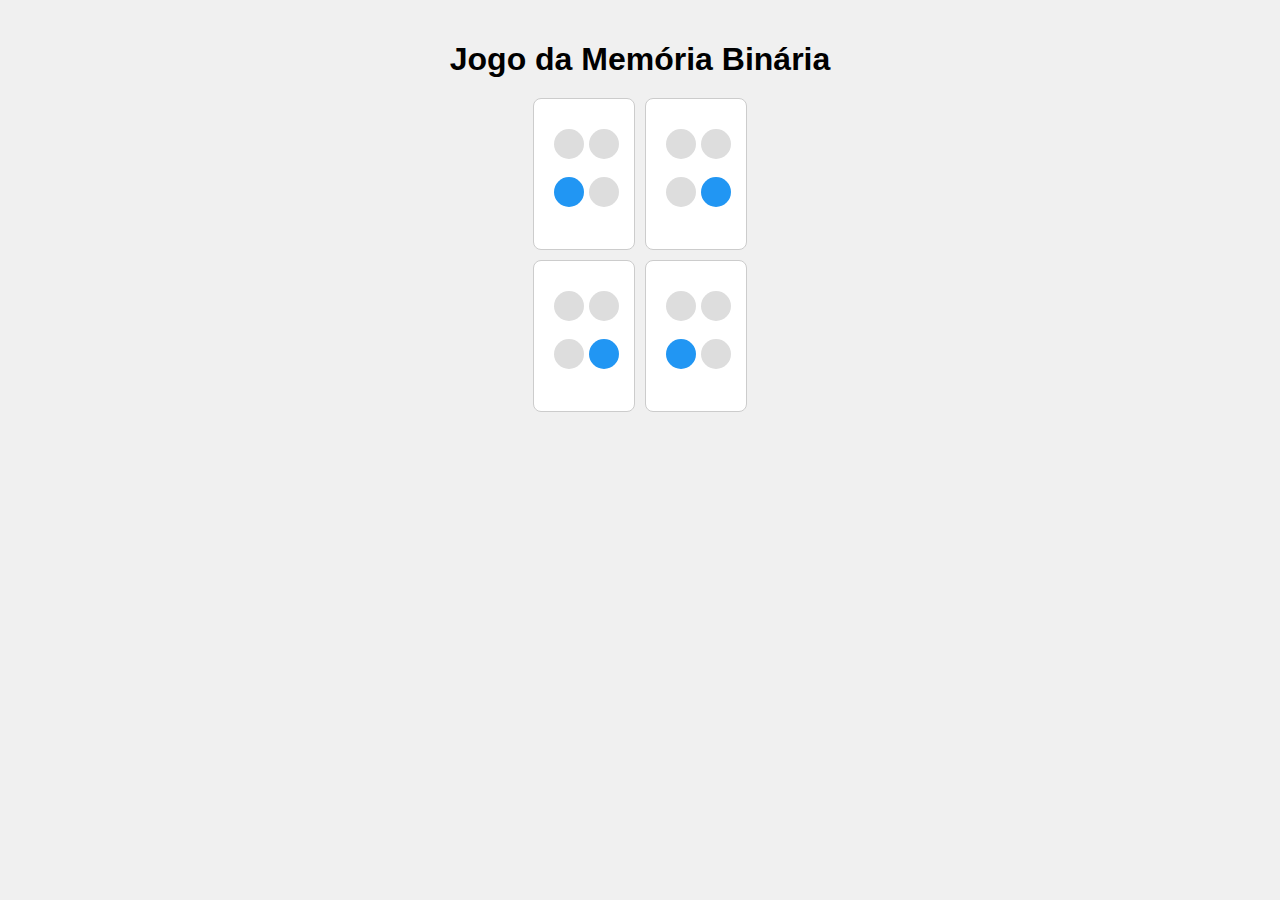
<file: fase0.html>
<!DOCTYPE html>
<html lang="pt-BR">
<head>
  <meta charset="UTF-8">
  <meta name="viewport" content="width=device-width, initial-scale=1.0">
  <title>Jogo da Memória Binária para Crianças</title>
  <style>
    body {
      display: flex;
      flex-direction: column;
      align-items: center;
      font-family: Arial, sans-serif;
      background-color: #f0f0f0;
      margin: 0;
      padding: 20px;
    }
    h1 {
      margin-bottom: 20px;
    }
    .game-board {
      display: grid;
      gap: 10px;
    }
    .card {
      width: 100px;
      height: 150px;
      display: flex;
      align-items: center;
      justify-content: center;
      background-color: #ffffff;
      border: 1px solid #ccc;
      border-radius: 8px;
      cursor: pointer;
      transition: transform 0.3s, background-color 0.3s;
    }
    .card.flipped {
      transform: rotateY(180deg);
    }
    .card.matched {
      background-color: #4caf50 !important;
      color: #ffffff;
      cursor: default;
    }
    .dots {
      display: grid;
      grid-template-columns: repeat(2, 1fr);
      gap: 5px;
      width: 60%;
      height: 60%;
    }
    .dot {
      width: 30px;
      height: 30px;
      border-radius: 50%;
      background-color: #ddd;
    }
    .dot.active {
      background-color: #2196f3;
    }
  </style>
</head>
<body>
  <h1>Jogo da Memória Binária</h1>
  <div id="game-board" class="game-board"></div>
  <audio id="flip-sound" src="sounds/flip.mp3"></audio>
  <audio id="match-sound" src="sounds/math.mp3"></audio>
  <audio id="victory-sound" src="sounds/mario.mp3"></audio>

  <script>
    const flipSound = document.getElementById('flip-sound');
    const matchSound = document.getElementById('match-sound');
    const victorySound = document.getElementById('victory-sound');
    const board = document.getElementById('game-board');
    let firstCard, secondCard;
    let lockBoard = false;
    let matches = 0;
    let totalPairs = 2; // Número inicial de pares no jogo

    const createBinaryDots = (num) => {
      const dotsContainer = document.createElement('div');
      dotsContainer.classList.add('dots');
      const binaryString = num.toString(2).padStart(4, '0');
      for (let bit of binaryString) {
        const dot = document.createElement('div');
        dot.classList.add('dot');
        if (bit === '1') dot.classList.add('active');
        dotsContainer.appendChild(dot);
      }
      return dotsContainer;
    };

    const createCard = (num) => {
      const card = document.createElement('div');
      card.classList.add('card');
      card.dataset.num = num;
      card.appendChild(createBinaryDots(num));
      card.addEventListener('click', flipCard);
      return card;
    };

    const setupBoard = () => {
      board.innerHTML = '';
      matches = 0;
      const numbers = Array.from({ length: totalPairs }, (_, i) => i + 1);
      const cards = [...numbers, ...numbers].map(num => createCard(num));
      cards.sort(() => Math.random() - 0.5);
      const columns = Math.ceil(Math.sqrt(cards.length));
      board.style.gridTemplateColumns = `repeat(${columns}, 1fr)`;
      cards.forEach(card => board.appendChild(card));
    };

    const flipCard = (e) => {
      if (lockBoard) return;
      const clickedCard = e.currentTarget;
      if (clickedCard === firstCard || clickedCard.classList.contains('matched')) return;

      clickedCard.classList.add('flipped');
      flipSound.play();

      if (!firstCard) {
        firstCard = clickedCard;
        return;
      }

      secondCard = clickedCard;
      checkForMatch();
    };

    const checkForMatch = () => {
      const isMatch = firstCard.dataset.num === secondCard.dataset.num;

      if (isMatch) {
        disableCards();
        matchSound.play();
        matches++;
        if (matches === totalPairs) {
          setTimeout(() => {
            victorySound.play();
            alert('Parabéns! Você completou esta fase!');
            totalPairs++;
            setupBoard();
          }, 1000);
        }
      } else {
        unflipCards();
      }
    };

    const disableCards = () => {
      firstCard.classList.add('matched');
      secondCard.classList.add('matched');
      resetBoard();
    };

    const unflipCards = () => {
      lockBoard = true;
      setTimeout(() => {
        firstCard.classList.remove('flipped');
        secondCard.classList.remove('flipped');
        resetBoard();
      }, 1000);
    };

    const resetBoard = () => {
      [firstCard, secondCard] = [null, null];
      lockBoard = false;
    };

    setupBoard();
  </script>
</body>
</html>
</file>
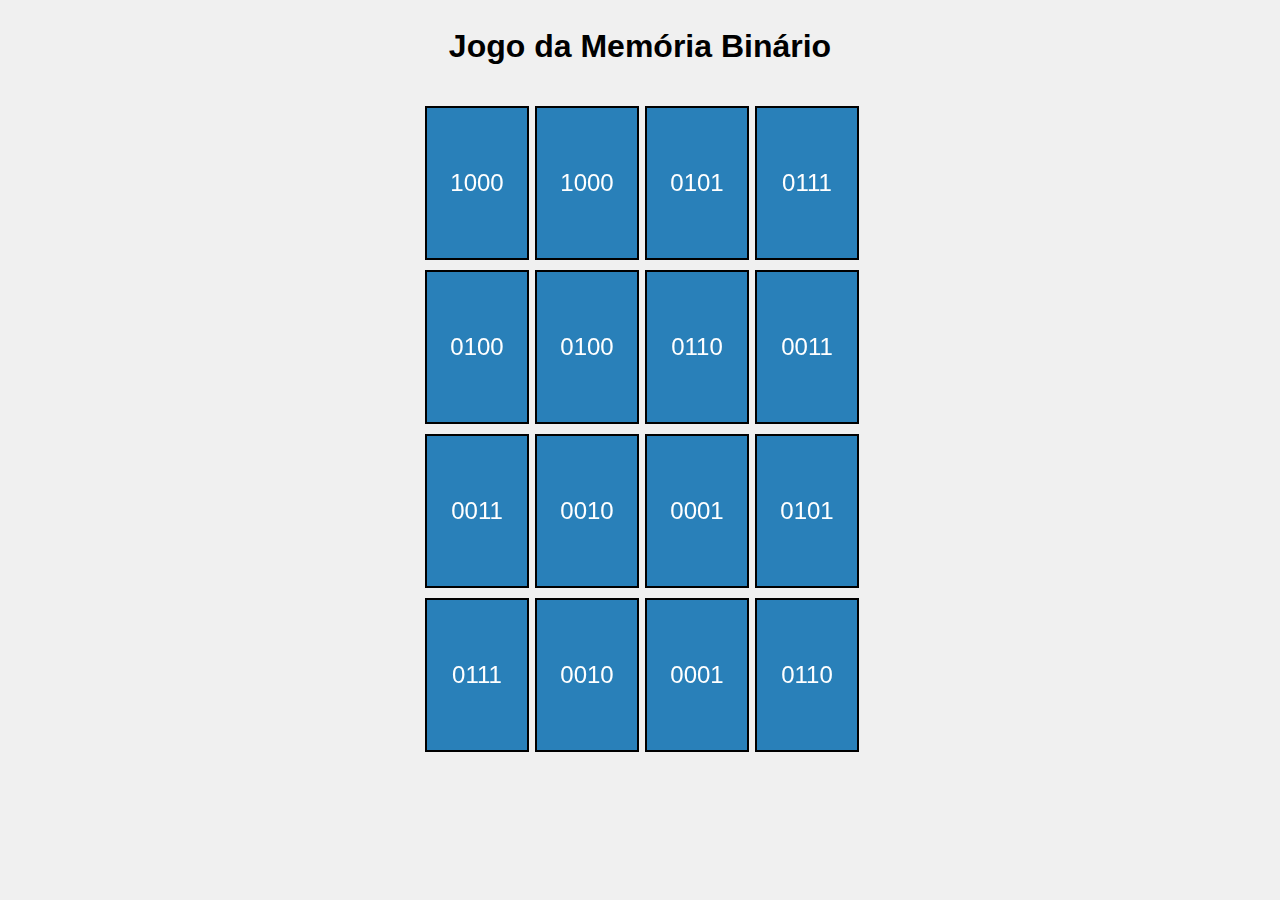
<file: fase1.html>
<!DOCTYPE html>
<html lang="pt-BR">
<head>
    <meta charset="UTF-8">
    <meta name="viewport" content="width=device-width, initial-scale=1.0">
    <title>Jogo da Memória Binário</title>
    <link rel="stylesheet" href="styles/styles.css">
</head>
<body>
    <h1>Jogo da Memória Binário</h1>
    <div id="game-board" class="board"></div>
    <audio id="flip-sound" src="sounds/flip.mp3"></audio>
    <audio id="errou" src="sounds/errou.mp3"></audio>
    <audio id="match-sound" src="sounds/math.mp3"></audio>
    <audio id="victory-sound" src="sounds/mario.mp3" preload="auto"></audio>

    <script src="scripts/scripty.js"></script>
</body>
</html>
</file>
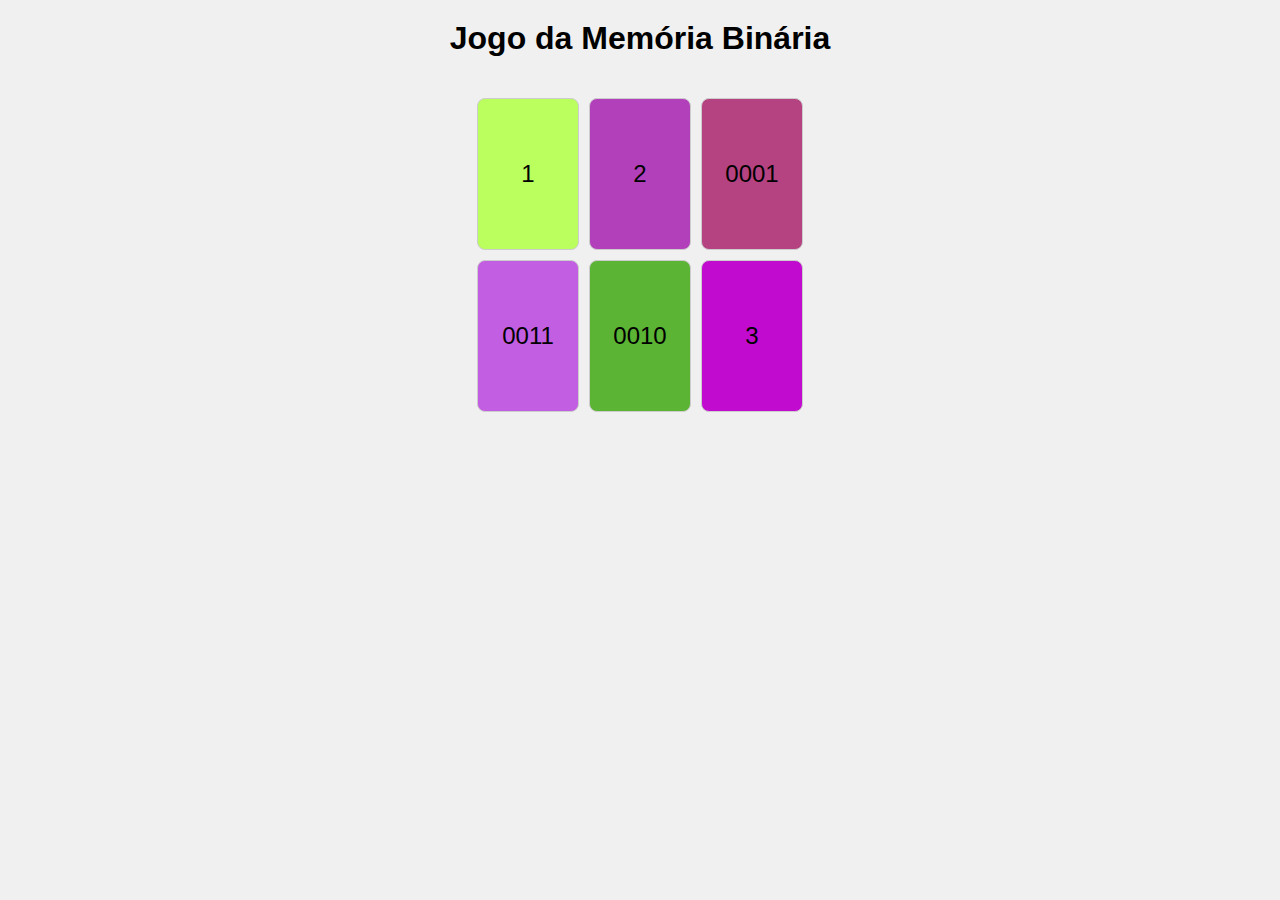
<file: fase2.html>
<!DOCTYPE html>
<html lang="pt-BR">
<head>
  <meta charset="UTF-8">
  <meta name="viewport" content="width=device-width, initial-scale=1.0">
  <title>Jogo da Memória Binária</title>
  <style>
    body {
      display: flex;
      flex-direction: column;
      align-items: center;
      font-family: Arial, sans-serif;
      background-color: #f0f0f0;
      margin: 0;
      padding: 0;
    }
    h1 {
      margin-top: 20px;
    }
    .game-board {
      display: grid;
      gap: 10px;
      margin: 20px;
    }
    .card {
      width: 100px;
      height: 150px;
      display: flex;
      align-items: center;
      justify-content: center;
      background-color: #ffffff;
      border: 1px solid #ccc;
      border-radius: 8px;
      cursor: pointer;
      font-size: 24px;
      transition: transform 0.3s, background-color 0.3s;
    }
    .card.flipped {
      background-color: #4caf50;
      color: #ffffff;
      transform: rotateY(180deg);
    }
    .hidden {
      display: none;
    }
  </style>
</head>
<body>
  <h1>Jogo da Memória Binária</h1>
  <div id="game-board" class="game-board"></div>
  <button id="next-level" class="hidden">Próxima Fase</button>

  <!-- Elementos de áudio -->
  <audio id="flip-sound" src="sounds/flip.mp3"></audio>
  <audio id="match-sound" src="sounds/math.mp3"></audio>
  <audio id="victory-music" src="sounds/mario.mp3"></audio>

  <script>
    const board = document.getElementById('game-board');
    const nextLevelBtn = document.getElementById('next-level');
    const flipSound = document.getElementById('flip-sound');
    const matchSound = document.getElementById('match-sound');
    const victoryMusic = document.getElementById('victory-music');
    let level = 1;
    let firstCard, secondCard;
    let lockBoard = false;
    let matches = 0;

    const decimalToBinary = (num) => num.toString(2).padStart(4, '0');

    const createCard = (content) => {
      const card = document.createElement('div');
      card.classList.add('card');
      card.dataset.content = content;
      card.innerText = content;
      card.style.backgroundColor = getRandomColor();
      card.addEventListener('click', flipCard);
      return card;
    };

    const getRandomColor = () => {
      const letters = '0123456789ABCDEF';
      let color = '#';
      for (let i = 0; i < 6; i++) {
        color += letters[Math.floor(Math.random() * 16)];
      }
      return color;
    };

    const setupBoard = () => {
      board.innerHTML = '';
      matches = 0;
      const numbers = Array.from({ length: level + 2 }, (_, i) => i + 1);
      const cards = numbers.flatMap(num => [createCard(num), createCard(decimalToBinary(num))]);
      cards.sort(() => Math.random() - 0.5);
      const columns = Math.ceil(Math.sqrt(cards.length));
      board.style.gridTemplateColumns = `repeat(${columns}, 1fr)`;
      cards.forEach(card => board.appendChild(card));
    };

    const flipCard = (e) => {
      if (lockBoard) return;
      const clickedCard = e.target;
      if (clickedCard === firstCard) return;

      flipSound.currentTime = 0;
      flipSound.play();

      clickedCard.classList.add('flipped');

      if (!firstCard) {
        firstCard = clickedCard;
        return;
      }

      secondCard = clickedCard;
      checkForMatch();
    };

    const checkForMatch = () => {
      const isMatch = firstCard.dataset.content === secondCard.dataset.content ||
        firstCard.innerText === decimalToBinary(parseInt(secondCard.innerText)) ||
        secondCard.innerText === decimalToBinary(parseInt(firstCard.innerText));

      if (isMatch) {
        matchSound.currentTime = 0;
        matchSound.play();
        disableCards();
        matches++;
        if (matches === (level + 2)) {
          victoryMusic.currentTime = 0;
          victoryMusic.play();
          setTimeout(() => {
            nextLevelBtn.classList.remove('hidden');
          }, 1000);
        }
      } else {
        unflipCards();
      }
    };

    const disableCards = () => {
      firstCard.removeEventListener('click', flipCard);
      secondCard.removeEventListener('click', flipCard);
      resetBoard();
    };

    const unflipCards = () => {
      lockBoard = true;
      setTimeout(() => {
        firstCard.classList.remove('flipped');
        secondCard.classList.remove('flipped');
        resetBoard();
      }, 1000);
    };

    const resetBoard = () => {
      [firstCard, secondCard] = [null, null];
      lockBoard = false;
    };

    nextLevelBtn.addEventListener('click', () => {
      level++;
      setupBoard();
      nextLevelBtn.classList.add('hidden');
    });

    setupBoard();
  </script>
</body>
</html>
</file>
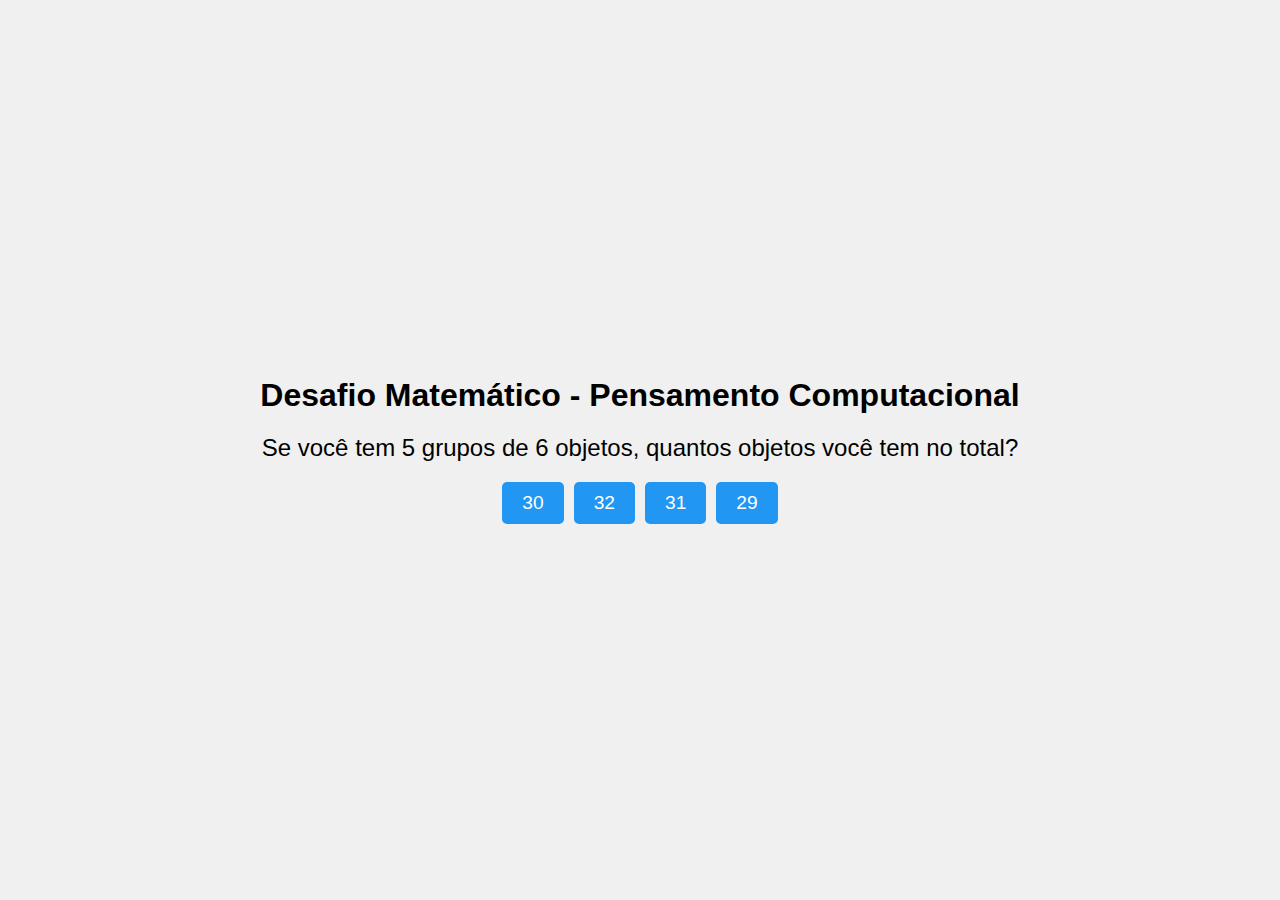
<file: pensamentoC1.html>
<!DOCTYPE html>
<html lang="pt-BR">
<head>
    <meta charset="UTF-8">
    <meta name="viewport" content="width=device-width, initial-scale=1.0">
    <title>Desafio Matemático - Pensamento Computacional</title>
    <style>
        body {
            font-family: Arial, sans-serif;
            display: flex;
            flex-direction: column;
            align-items: center;
            justify-content: center;
            height: 100vh;
            margin: 0;
            background-color: #f0f0f0;
        }
        h1 {
            margin-bottom: 20px;
        }
        .game-container {
            display: flex;
            flex-direction: column;
            align-items: center;
        }
        .question {
            margin-bottom: 20px;
            font-size: 1.5em;
        }
        .options {
            display: flex;
            gap: 10px;
        }
        .option-button {
            padding: 10px 20px;
            font-size: 1.2em;
            cursor: pointer;
            border: none;
            border-radius: 5px;
            background-color: #2196f3;
            color: white;
            transition: background-color 0.3s;
        }
        .option-button:hover {
            background-color: #1e88e5;
        }
        .result {
            margin-top: 20px;
            font-size: 1.2em;
        }
    </style>
</head>
<body>
    <h1>Desafio Matemático - Pensamento Computacional</h1>
    <div class="game-container">
        <div class="question" id="question"></div>
        <div class="options" id="options"></div>
        <div class="result" id="result"></div>
    </div>

    <audio id="correct-sound" src="sounds/math.mp3"></audio>
    <audio id="wrong-sound" src="sounds/errou.mp3"></audio>
    <audio id="next-sound" src="sounds/acoustic-guitar-loop-f-91bpm-132687.mp3"></audio>

    <script>
        const questionElement = document.getElementById('question');
        const optionsElement = document.getElementById('options');
        const resultElement = document.getElementById('result');
        const correctSound = document.getElementById('correct-sound');
        const wrongSound = document.getElementById('wrong-sound');
        const nextSound = document.getElementById('next-sound');

        let currentAnswer = 0;

        function generateQuestion() {
            const num1 = Math.floor(Math.random() * 10) + 1;
            const num2 = Math.floor(Math.random() * 10) + 1;
            currentAnswer = num1 * num2;
            questionElement.textContent = `Se você tem ${num1} grupos de ${num2} objetos, quantos objetos você tem no total?`;

            const options = [currentAnswer, currentAnswer + 1, currentAnswer - 1, currentAnswer + 2];
            options.sort(() => Math.random() - 0.5);

            optionsElement.innerHTML = '';
            options.forEach(option => {
                const button = document.createElement('button');
                button.textContent = option;
                button.classList.add('option-button');
                button.onclick = () => checkAnswer(option);
                optionsElement.appendChild(button);
            });

            resultElement.textContent = '';
        }

        function checkAnswer(selectedOption) {
            if (selectedOption === currentAnswer) {
                resultElement.textContent = 'Parabéns! Você utilizou o pensamento computacional e acertou!';
                resultElement.style.color = 'green';
                correctSound.play();
            } else {
                resultElement.textContent = 'Ops! Reflita e tente novamente.';
                resultElement.style.color = 'red';
                wrongSound.play();
            }
            setTimeout(() => {
                nextSound.play();
                generateQuestion();
            }, 2000);
        }

        generateQuestion();
    </script>
</body>
</html>
</file>
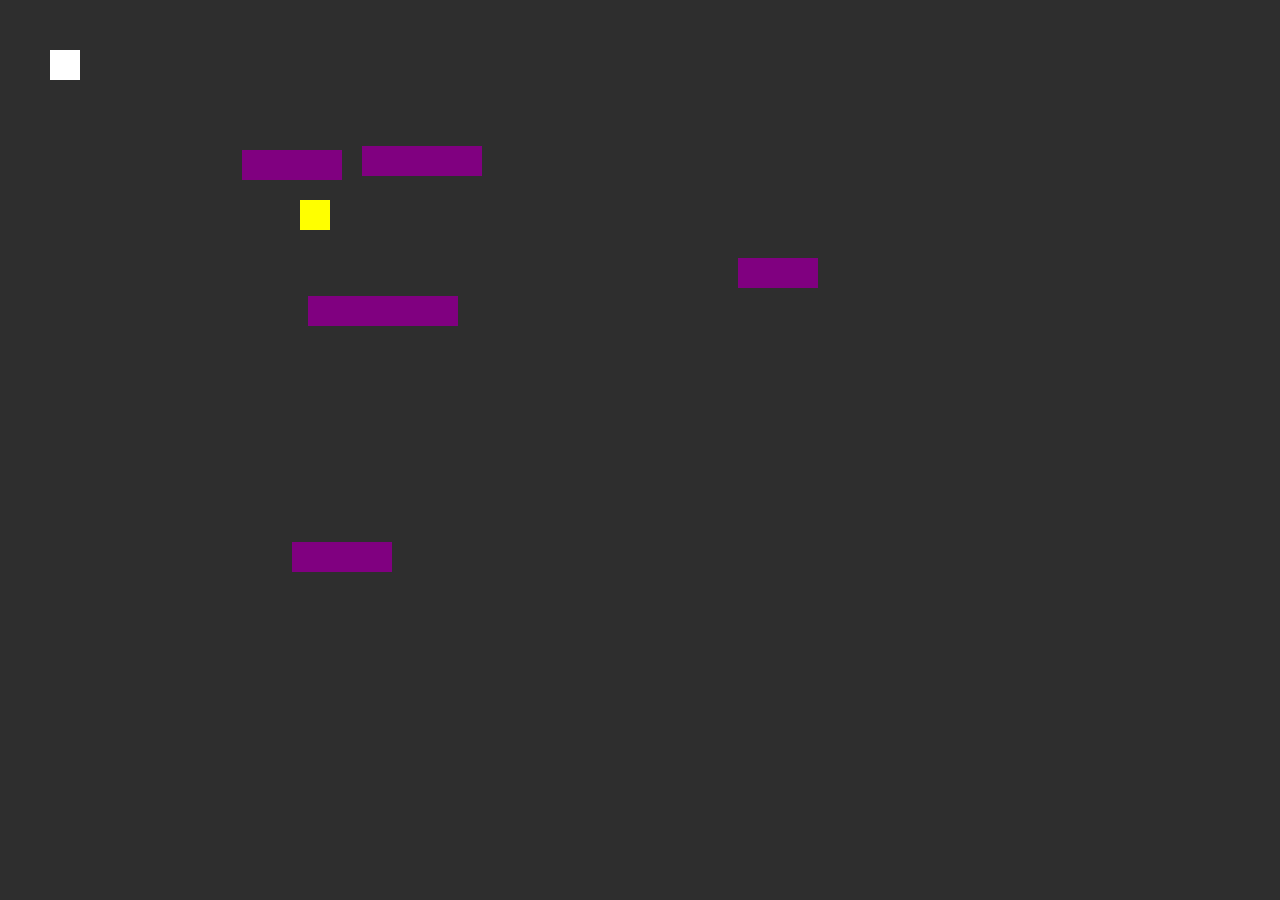
<file: pensamentoC2.html>
<!DOCTYPE html>
<html lang="pt-br">
<head>
    <meta charset="UTF-8">
    <meta name="viewport" content="width=device-width, initial-scale=1.0">
    <title>Jogo de Pensamento Computacional</title>
    <style>
        body {
            margin: 0;
            padding: 0;
            overflow: hidden;
            background-color: #1e1e1e;
            color: white;
            font-family: Arial, sans-serif;
        }
        canvas {
            display: block;
            background-color: #2e2e2e;
        }
    </style>
</head>
<body>
    <canvas id="gameCanvas"></canvas>
    <audio id="somVitoria" src="sounds/math.mp3" preload="auto"></audio>
    <audio id="somColisao" src="sounds/errou.mp3" preload="auto"></audio>

    <script>
        const canvas = document.getElementById('gameCanvas');
        const ctx = canvas.getContext('2d');
        canvas.width = window.innerWidth;
        canvas.height = window.innerHeight;

        const somVitoria = document.getElementById('somVitoria');
        const somColisao = document.getElementById('somColisao');

        let faseAtual = 0;
        let jogador = { x: 50, y: 50, size: 30, color: 'white', velocidade: 5 };
        const metas = [
            { x: 300, y: 200, size: 30, color: 'yellow' },
            { x: 500, y: 300, size: 30, color: 'yellow' },
            { x: 700, y: 400, size: 30, color: 'yellow' }
        ];

        let obstaculos = [
            { x: 150, y: 150, width: 100, height: 30, color: 'purple', dx: 2, dy: 0 },
            { x: 400, y: 250, width: 150, height: 30, color: 'purple', dx: -2, dy: 1 },
            { x: 600, y: 350, width: 80, height: 30, color: 'purple', dx: 3, dy: -2 },
            { x: 200, y: 450, width: 100, height: 30, color: 'purple', dx: 2, dy: 2 },
            { x: 500, y: 100, width: 120, height: 30, color: 'purple', dx: -3, dy: 1 }
        ];

        let teclas = {};

        window.addEventListener('keydown', (e) => {
            teclas[e.key] = true;
        });

        window.addEventListener('keyup', (e) => {
            teclas[e.key] = false;
        });

        function resetarJogador() {
            jogador.x = 50;
            jogador.y = 50;
            teclas = {};
        }

        function desenharJogador() {
            ctx.fillStyle = jogador.color;
            ctx.fillRect(jogador.x, jogador.y, jogador.size, jogador.size);
        }

        function desenharMeta(meta) {
            ctx.fillStyle = meta.color;
            ctx.fillRect(meta.x, meta.y, meta.size, meta.size);
        }

        function desenharObstaculos() {
            obstaculos.forEach(obstaculo => {
                ctx.fillStyle = obstaculo.color;
                ctx.fillRect(obstaculo.x, obstaculo.y, obstaculo.width, obstaculo.height);
                obstaculo.x += obstaculo.dx;
                obstaculo.y += obstaculo.dy;
                if (obstaculo.x < 0 || obstaculo.x + obstaculo.width > canvas.width) {
                    obstaculo.dx *= -1;
                }
                if (obstaculo.y < 0 || obstaculo.y + obstaculo.height > canvas.height) {
                    obstaculo.dy *= -1;
                }
            });
        }

        function verificarColisao() {
            const meta = metas[faseAtual % metas.length];

            if (
                jogador.x < meta.x + meta.size &&
                jogador.x + jogador.size > meta.x &&
                jogador.y < meta.y + meta.size &&
                jogador.y + jogador.size > meta.y
            ) {
                somVitoria.play();
                alert('Você alcançou o objetivo! Próxima fase.');
                faseAtual++;
                resetarJogador();
            }

            obstaculos.forEach(obstaculo => {
                if (
                    jogador.x < obstaculo.x + obstaculo.width &&
                    jogador.x + jogador.size > obstaculo.x &&
                    jogador.y < obstaculo.y + obstaculo.height &&
                    jogador.y + jogador.size > obstaculo.y
                ) {
                    somColisao.play();
                    alert('Você colidiu com um obstáculo! Tente novamente.');
                    resetarJogador();
                }
            });
        }

        function atualizarJogo() {
            if (teclas['ArrowUp']) jogador.y -= jogador.velocidade;
            if (teclas['ArrowDown']) jogador.y += jogador.velocidade;
            if (teclas['ArrowLeft']) jogador.x -= jogador.velocidade;
            if (teclas['ArrowRight']) jogador.x += jogador.velocidade;
            verificarColisao();
            ctx.clearRect(0, 0, canvas.width, canvas.height);
            desenharJogador();
            desenharMeta(metas[faseAtual % metas.length]);
            desenharObstaculos();
            requestAnimationFrame(atualizarJogo);
        }

        atualizarJogo();
    </script>
</body>
</html>
</file>
<file: styles/styles.css>
body {
    font-family: Arial, sans-serif;
    display: flex;
    flex-direction: column;
    align-items: center;
    background-color: #f0f0f0;
}

h1 {
    margin-top: 20px;
}

.board {
    display: grid;
    grid-template-columns: repeat(4, 100px);
    grid-gap: 10px;
    margin-top: 20px;
}

.card {
    width: 100px;
    height: 150px;
    background-color: #ffffff;
    border: 2px solid #000;
    display: flex;
    justify-content: center;
    align-items: center;
    font-size: 24px;
    cursor: pointer;
    position: relative;
    perspective: 1000px;
}

.card.flip .card-inner {
    transform: rotateY(180deg);
}

.card-inner {
    width: 100%;
    height: 100%;
    position: absolute;
    transform-style: preserve-3d;
    transition: transform 0.6s;
}

.card-front, .card-back {
    width: 100%;
    height: 100%;
    position: absolute;
    backface-visibility: hidden;
    display: flex;
    justify-content: center;
    align-items: center;
}

.card-front {
    background-color: #2980b9;
    color: #fff;
}

.card-back {
    background-color: #ecf0f1;
    transform: rotateY(180deg);
}
</file>
